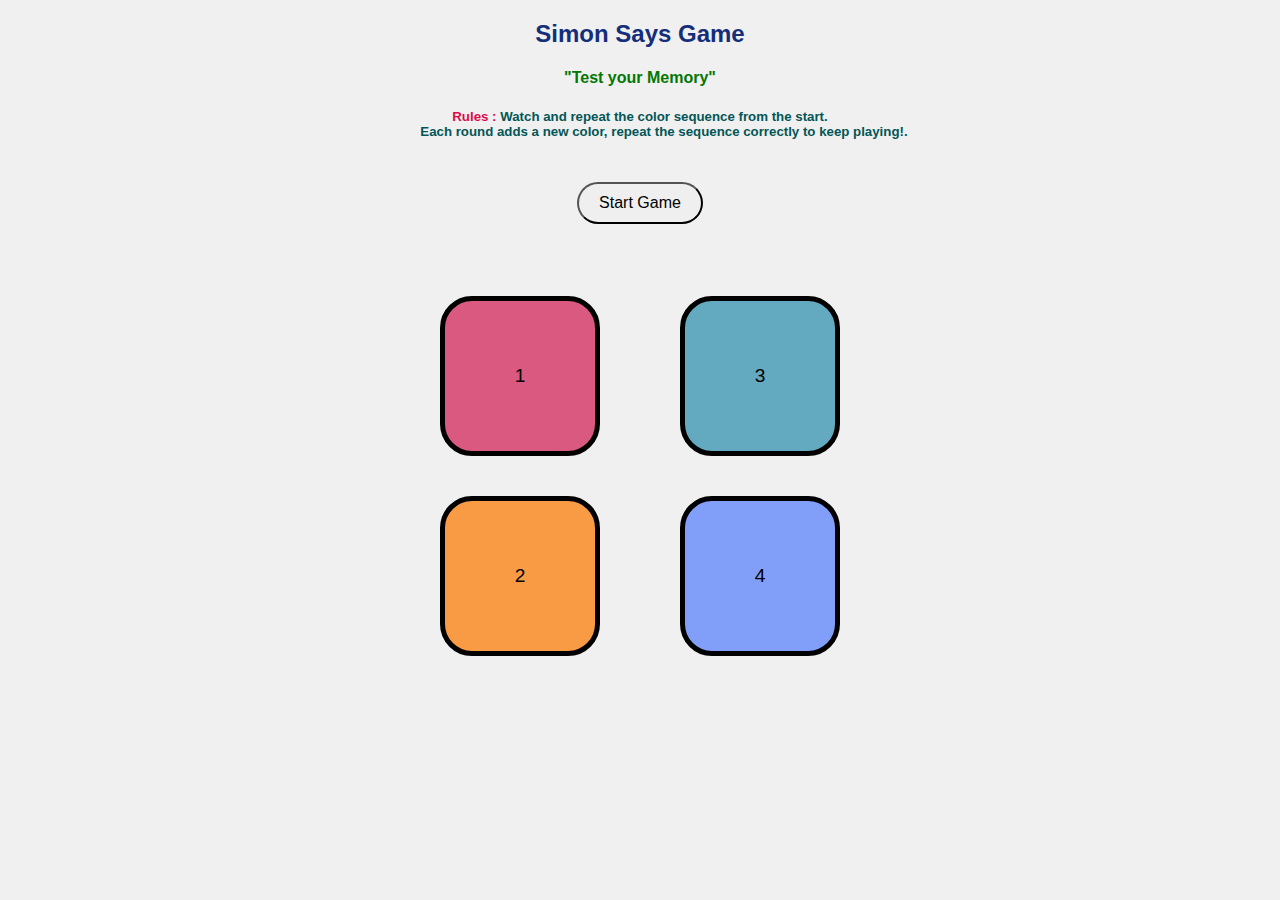
<file: index.html>
<!DOCTYPE html>
<html lang="en">
<head>
    <meta charset="UTF-8">
    <meta name="viewport" content="width=device-width, initial-scale=1.0">
    <title>Simon say</title>
    <link rel="stylesheet" href="simon.css">
</head>
<body>
    <div class="heading">
        <h2>Simon Says Game</h2>
        <h4>"Test your Memory"</h4>
    </div>

    <div id="rule"><h5><span>Rules : </span> Watch and repeat the color sequence from the start.
       
         <br/> &nbsp;&nbsp;&nbsp;&nbsp;&nbsp;&nbsp;&nbsp;&nbsp;&nbsp;&nbsp;&nbsp;&nbsp; Each round adds a  new color, repeat the sequence correctly to keep playing!.
             
             </h5></div>
    
    
   
    <!-- <h4>Press the button to start the game</h4> -->
    <button id="start-button" onclick="startGame()">Start Game</button> <!-- Added Start Button -->
    <div class="btn-container">
        <div class="first-line">
          <div class="btn red" type = "button" id="red">1</div>
          <div class="btn yellow"type = "button" id="yellow">2</div>
        </div>
            
        <div class="second-line">
            <div class="btn green" type = "button" id="green">3</div>
            <div class="btn purple" type = "button" id="purple">4</div>
        </div>
    </div>
    <script src="simon.js"></script>
</body>
</html>
</file>
<file: simon.css>
body
{
    /* text-align: center; */
    text-align: center; /* Center align text */
    font-family: Arial, sans-serif; /* Ensure consistent font */
    background-color: #f0f0f0; /* Light background color */
    margin: 0;
    padding: 0;
}

h2 {
    color: #152e79;
   
    
    
}

.heading h4 {
    color: rgb(3, 119, 3);
}

span    {
    color: #db0d4b;
}

div h5  {
    color:rgb(4, 86, 86);
    text-align: center;
    row-gap: 100px;
    /* margin-left: 350px;
    margin-right: 350px; */
}
 







.btn
{
    height: 150px;
    width: 150px;
    border-radius: 20%;
    border: 5px solid black;
    margin: 2.5rem;
    font-size: 1.2rem; /* Adjusted font size */
    display: flex;
    justify-content: center;
    align-items: center;
    cursor: pointer;
    transition: background-color 0.3s ease; /* Smooth background color transition */
}

.btn-container
{
    /* display: flex;
    justify-content: center; */
    display: flex; /* Use flexbox for layout */
    justify-content: center; /* Center align items horizontally */
    flex-wrap: wrap; /* Allow buttons to wrap on smaller screens */
    margin-top: 2rem; /* Margin for top spacing */
}

.red
{
    background-color: #d95980;
}

.green
{
    background-color: #63aac0;
}

.yellow
{
    background-color: #f99b45;
}

.purple
{
    background-color: #819ff9;
}

.flash
{
    background-color: white;
}

.userflash
{
    background-color: green;
}


@media (max-width: 600px) {
    .btn {
        height: 100px; /* Smaller button size */
        width: 100px; /* Smaller button size */
        font-size: 1rem; /* Smaller font size */
        margin: 0.5rem; /* Adjusted margin for smaller screens */
    }
}


/* for start button */

#start-button {
    padding: 10px 20px;
    font-size: 16px;
    cursor: pointer;
    margin-top: 20px;
    /* background-color: #1749e1;
    color: white; */
    border-radius: 30px;
}
</file>
